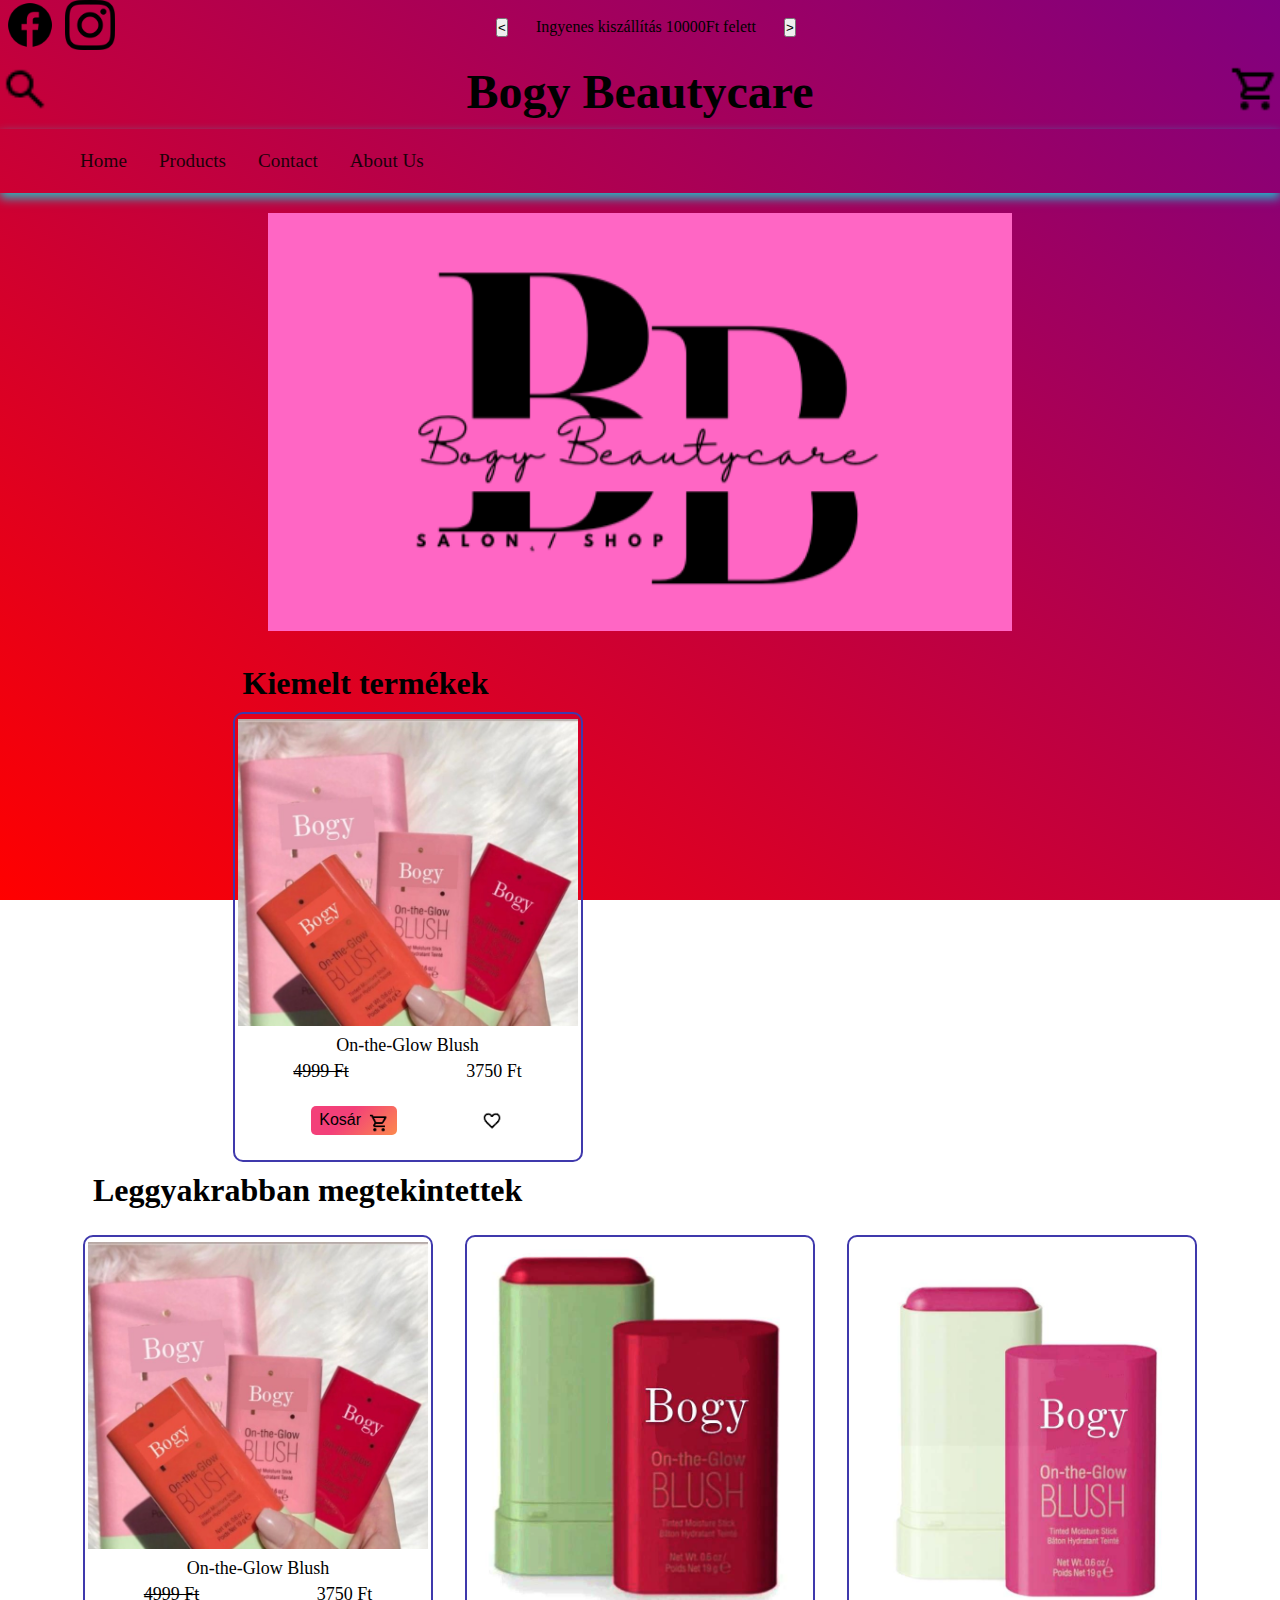
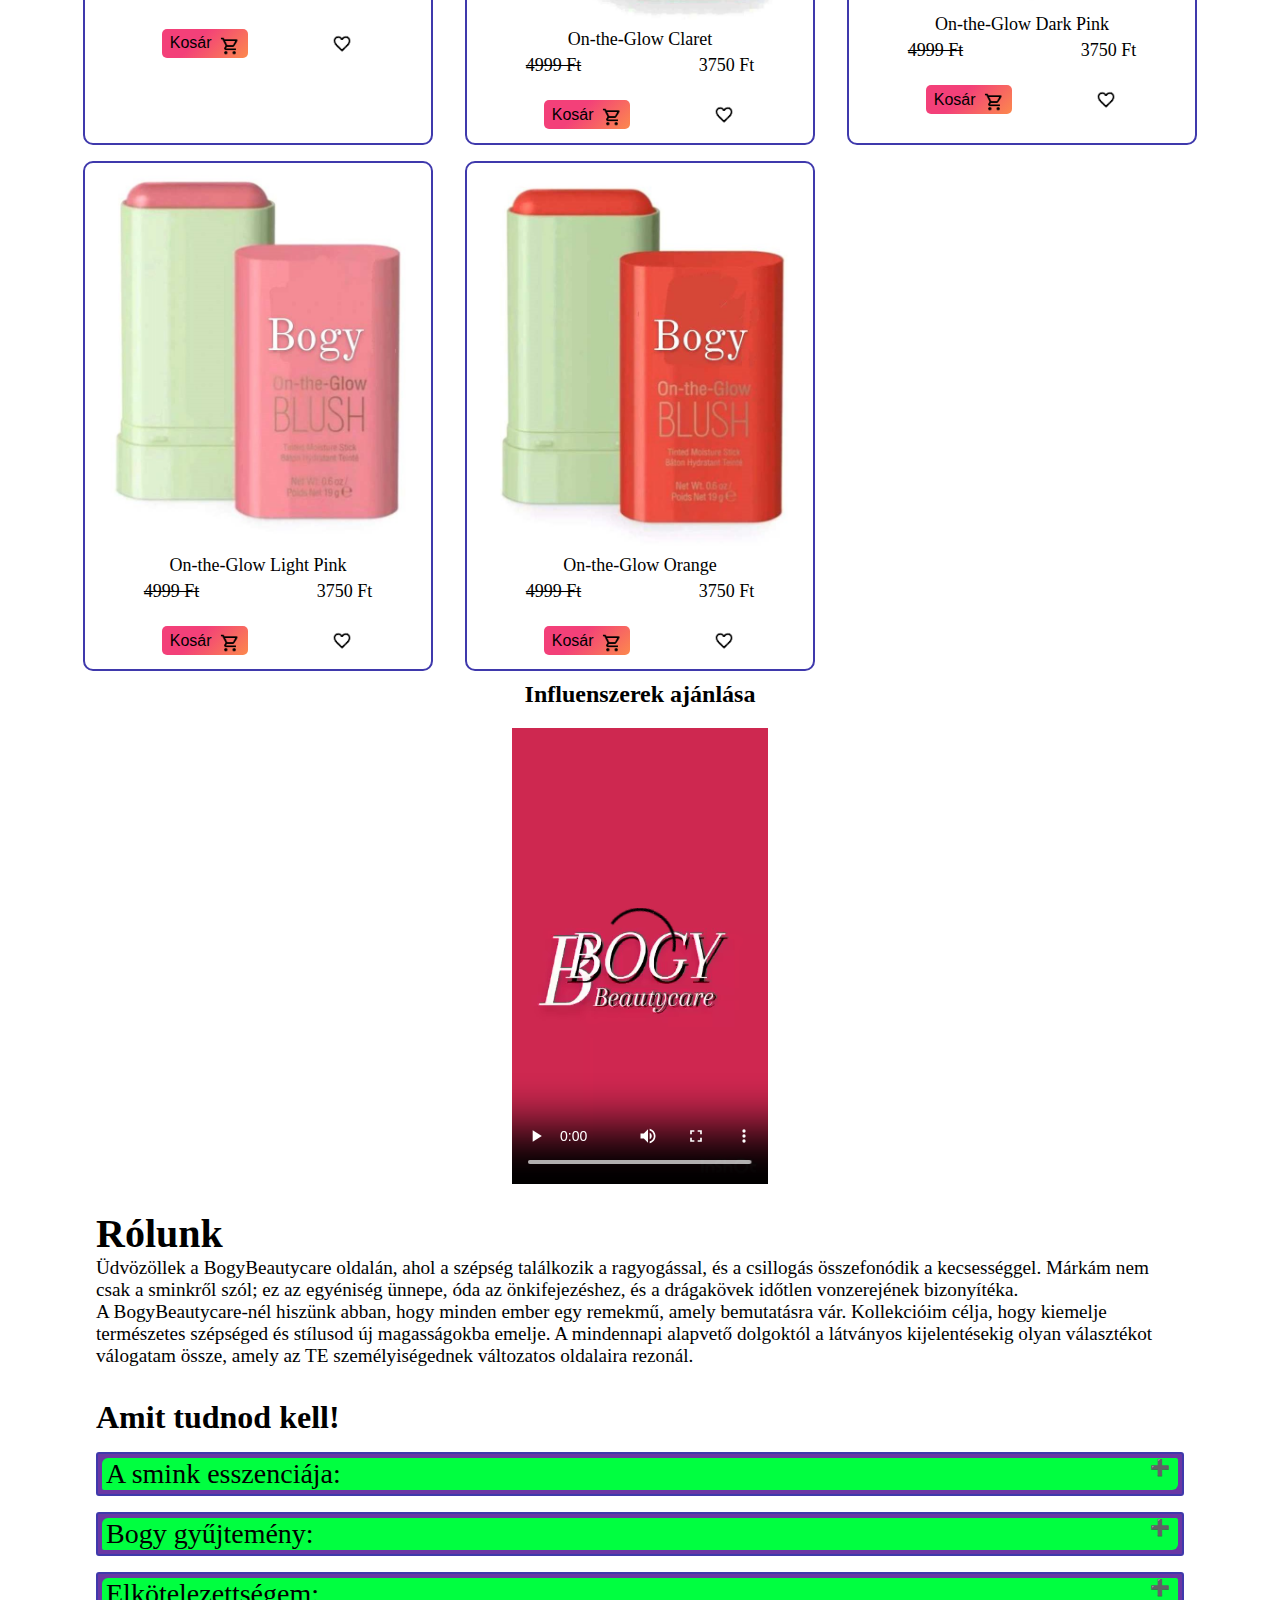
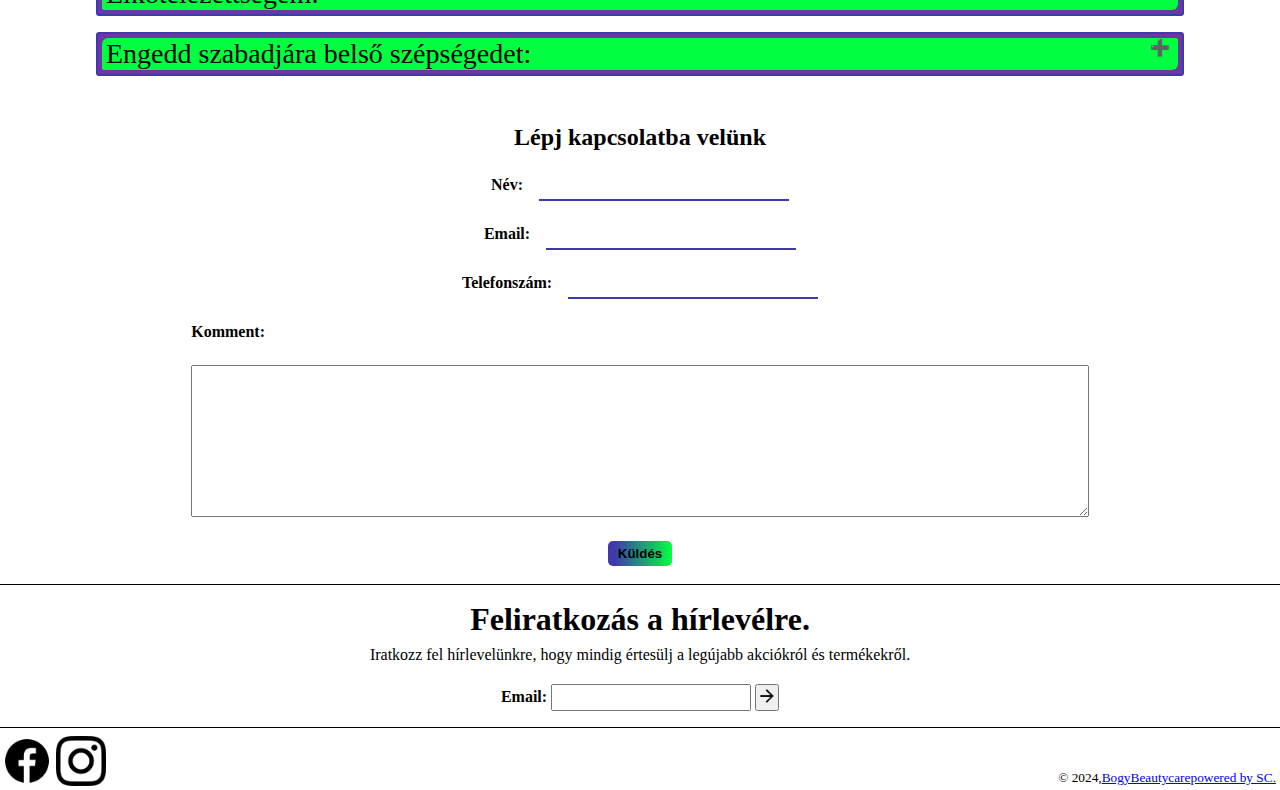
<file: index.html>
<!DOCTYPE html>
<html lang="hu">
  <head>
    <meta charset="UTF-8" />
    <meta name="viewport" content="width=device-width, initial-scale=1.0" />
    <title>Document</title>
    <link rel="stylesheet" href="./css/style.css" />
    <link rel="stylesheet" href="./css/hamburger.css" />
    <link
      rel="shortcut icon"
      href="./images/assect/favorite_FILL0_wght400_GRAD0_opsz24.png"
      type="image/x-icon"
    />
  </head>
  <body>
    <header id="header"></header>
    <script src="./template/header.js"></script>
    <main>
      <div class="widepicture">
        <img src="./images/p169.png" alt="widepicture" />
      </div>
      <section class="featured">
        <h2>Kiemelt termékek</h2>
        <div class="card">
          <a href="./products/aio.html">
            <img src="./images/aio.jpg" alt="all in one picture" />
            <div class="textarea">
              <p>On-the-Glow Blush</p>
              <div class="prises">
                <p><del>4999 Ft</del></p>
                <p>3750 Ft</p>
              </div>
            </div>
            <div class="buttons">
              <button class="cart">
                <span>Kosár</span>
                <img src="./images/assect/shopping_cart.png" alt="kosár" />
              </button>
              <button class="favorite">
                <img
                  src="./images/assect/favorite_FILL0_wght400_GRAD0_opsz24.png"
                  alt="favorite"
                />
              </button>
            </div>
          </a>
        </div>
      </section>
      <section class="top-picks">
        <h2>Leggyakrabban megtekintettek</h2>
        <div class="card card-1">
          <a href="./products/aio.html">
            <img src="./images/aio.jpg" alt="all in one picture" />
            <div class="textarea">
              <p>On-the-Glow Blush</p>
              <div class="prises">
                <p><del>4999 Ft</del></p>
                <p>3750 Ft</p>
              </div>
            </div>
            <div class="buttons">
              <button class="cart">
                <span>Kosár</span>
                <img src="./images/assect/shopping_cart.png" alt="kosár" />
              </button>
              <button class="favorite">
                <img
                  src="./images/assect/favorite_FILL0_wght400_GRAD0_opsz24.png"
                  alt="favorite"
                />
              </button>
            </div>
          </a>
        </div>
        <div class="card card-2">
          <a href="./products/aio.html">
            <img src="./images/Bogy On-the-Glow Claret.jpg" alt="" />
            <div class="textarea">
              <p>On-the-Glow Claret</p>
              <div class="prises">
                <p><del>4999 Ft</del></p>
                <p>3750 Ft</p>
              </div>
            </div>
            <div class="buttons">
              <button class="cart">
                <span>Kosár</span>
                <img src="./images/assect/shopping_cart.png" alt="kosár" />
              </button>
              <button class="favorite">
                <img
                  src="./images/assect/favorite_FILL0_wght400_GRAD0_opsz24.png"
                  alt="favorite"
                />
              </button>
            </div>
          </a>
        </div>
        <div class="card card-3">
          <a href="./products/aio.html">
            <img src="./images/Bogy On-the-Glow Dark Pink.jpg" alt="" />
            <div class="textarea">
              <p>On-the-Glow Dark Pink</p>
              <div class="prises">
                <p><del>4999 Ft</del></p>
                <p>3750 Ft</p>
              </div>
            </div>
            <div class="buttons">
              <button class="cart">
                <span>Kosár</span>
                <img src="./images/assect/shopping_cart.png" alt="kosár" />
              </button>
              <button class="favorite">
                <img
                  src="./images/assect/favorite_FILL0_wght400_GRAD0_opsz24.png"
                  alt="favorite"
                />
              </button>
            </div>
          </a>
        </div>
        <div class="card card-4">
          <a href="./products/aio.html">
            <img src="./images/Bogy On-the-Glow Light Pink.jpg" alt="" />
            <div class="textarea">
              <p>On-the-Glow Light Pink</p>
              <div class="prises">
                <p><del>4999 Ft</del></p>
                <p>3750 Ft</p>
              </div>
            </div>
            <div class="buttons">
              <button class="cart">
                <span>Kosár</span>
                <img src="./images/assect/shopping_cart.png" alt="kosár" />
              </button>
              <button class="favorite">
                <img
                  src="./images/assect/favorite_FILL0_wght400_GRAD0_opsz24.png"
                  alt="favorite"
                />
              </button>
            </div>
          </a>
        </div>
        <div class="card card-5">
          <a href="./products/aio.html">
            <img src="./images/Bogy On-the-Glow Orange.jpg" alt="" />
            <div class="textarea">
              <p>On-the-Glow Orange</p>
              <div class="prises">
                <p><del>4999 Ft</del></p>
                <p>3750 Ft</p>
              </div>
            </div>
            <div class="buttons">
              <button class="cart">
                <span>Kosár</span>
                <img src="./images/assect/shopping_cart.png" alt="kosár" />
              </button>
              <button class="favorite">
                <img
                  src="./images/assect/favorite_FILL0_wght400_GRAD0_opsz24.png"
                  alt="favorite"
                />
              </button>
            </div>
          </a>
        </div>
      </section>
      <section class="video">
        <h2>Influenszerek ajánlása</h2>
        <video width="20%" preload="auto" controls>
          <source src="./images/video.webm" type="video/webm" />
          <source src="./images/video.mp4" type="video/mp4" />
          <source src="./images/video.ogv" type="video/ogv" />
        </video>
      </section>
      <section class="short-AboutUs">
        <h1>Rólunk</h1>
        <p>
          Üdvözöllek a BogyBeautycare oldalán, ahol a szépség találkozik a
          ragyogással, és a csillogás összefonódik a kecsességgel. Márkám nem
          csak a sminkről szól; ez az egyéniség ünnepe, óda az önkifejezéshez,
          és a drágakövek időtlen vonzerejének bizonyítéka.
        </p>
        <p>
          A BogyBeautycare-nél hiszünk abban, hogy minden ember egy remekmű,
          amely bemutatásra vár. Kollekcióim célja, hogy kiemelje természetes
          szépséged és stílusod új magasságokba emelje. A mindennapi alapvető
          dolgoktól a látványos kijelentésekig olyan választékot válogatam
          össze, amely az TE személyiségednek változatos oldalaira rezonál.
        </p>
      </section>
      <section class="allYouNeedToKnow">
        <h1>Amit tudnod kell!</h1>
        <details>
          <summary>A smink esszenciája:</summary>
          <p>
            Merülj el egy olyan világban, ahol a smink túlmutat a
            kozmetikumokon. Ez egy művészeti forma, egy médium, amelyen
            keresztül megfestheted a vászonodat, és bemutathatod azt az
            egyedülálló remekművet, amely te vagy. Termékeimet precízen, kiváló
            minőségű összetevők felhasználásával készítem, így biztosítva a
            hibátlan, egész napon át tartó felületet. Akár kezdő, akár
            tapasztalt sminkes vagy, kínálatom minden képzettségi szintet
            kielégít, lehetővé téve, hogy kísérletezz, kifejezze és
            újradefiniálja a szépséget a saját feltételeid szerint.
          </p>
        </details>
        <details>
          <summary>Bogy gyűjtemény:</summary>
          <p>
            Bemutatom a Bogy kollekciómat, a szépség és a drágakövek fúzióját.
            Mindegyik terméket a drágakövek varázslatos varázsa ihlette, élénk
            színeiket és időtlen eleganciájukat fényűző kozmetikumokká alakítva.
            Merülj el az árnyalatok palettájában, amelyek az ametiszt mély
            gazdagságától a gyémántok csillogó ragyogásáig terjednek. Bogy
            kollekció nem csak egy smink; ez egy élmény, egy utazás a színek
            kaleidoszkópjában, amelyek tükrözik a belső kisugárzásodat.
          </p>
        </details>
        <details>
          <summary>Elkötelezettségem:</summary>
          <p>
            A Bogy Beautycare-nél elkötelezett vagyok a kegyetlenség-mentes
            gyakorlatok és a fenntarthatóság mellett. Termékeimet nem csak arra
            terveztem, hogy jól nézz ki, hanem jól érezd magad a választása
            során. Környezetbarát csomagolás és felelősen beszerzett összetevők
            használatával igyekszek csökkenteni környezeti lábnyomomat.
            Csatlakozz hozzám és a küldetésemhez, hogy a szépséget ne csak
            magával ragadóvá, hanem tudatossá tegyük.
          </p>
        </details>
        <details>
          <summary>Engedd szabadjára belső szépségedet:</summary>
          <p>
            A Bogy Beautycare meghív téged, hogy magáévá tegye egyediséged,
            ünnepelje a szépséged, és félelem nélkül fejezzen ki téged.
            Termékeim többet jelentenek, mint pusztán fejlesztési eszközök; ez a
            Te ünneped. Fedezd fel a BogyBeautycare világát, ahol minden
            színvonás egy történetet mesél el, és minden drágakő ihlette alkotás
            az Te egyéni ragyogásodról tanúskodik.
          </p>
        </details>
      </section>
      <section class="contactForm">
        <h2>Lépj kapcsolatba velünk</h2>
        <form action="#">
          <div class="form-container">
            <label for="name"><b>Név:</b></label>
            <input type="text" name="name" id="name" />
          </div>
          <div class="form-container">
            <label for="email"><b>Email:</b></label>
            <input type="text" name="email" id="email" />
          </div>
          <div class="form-container">
            <label for="tel"><b>Telefonszám:</b></label>
            <input type="text" name="tel" id="tel" />
          </div>
          <div class="form-container textarea-container">
            <label for="comment"><b>Komment:</b></label>
            <textarea
              name="comment"
              id="comment"
              cols="30"
              rows="10"
            ></textarea>
          </div>
          <div class="form-container btn-container">
            <button type="submit"><b>Küldés</b></button>
          </div>
        </form>
      </section>
      <section class="subscribe">
        <h1>Feliratkozás a hírlevélre.</h1>
        <p>
          Iratkozz fel hírlevelünkre, hogy mindig értesülj a legújabb akciókról
          és termékekről.
        </p>
        <form action="#">
          <label for="email1"><b>Email:</b></label>
          <input type="email" name="email1" id="email1" />
          <button type="button">
            <img
              src="./images/assect/arrow_forward_FILL0_wght400_GRAD0_opsz24.png"
              alt="arrow"
            />
          </button>
        </form>
      </section>
    </main>
    <footer id="footer"></footer>
    <script src="./template/footer.js"></script>
    <script src="./javascript/welcomeSign.js"></script>
  </body>
</html>
</file>
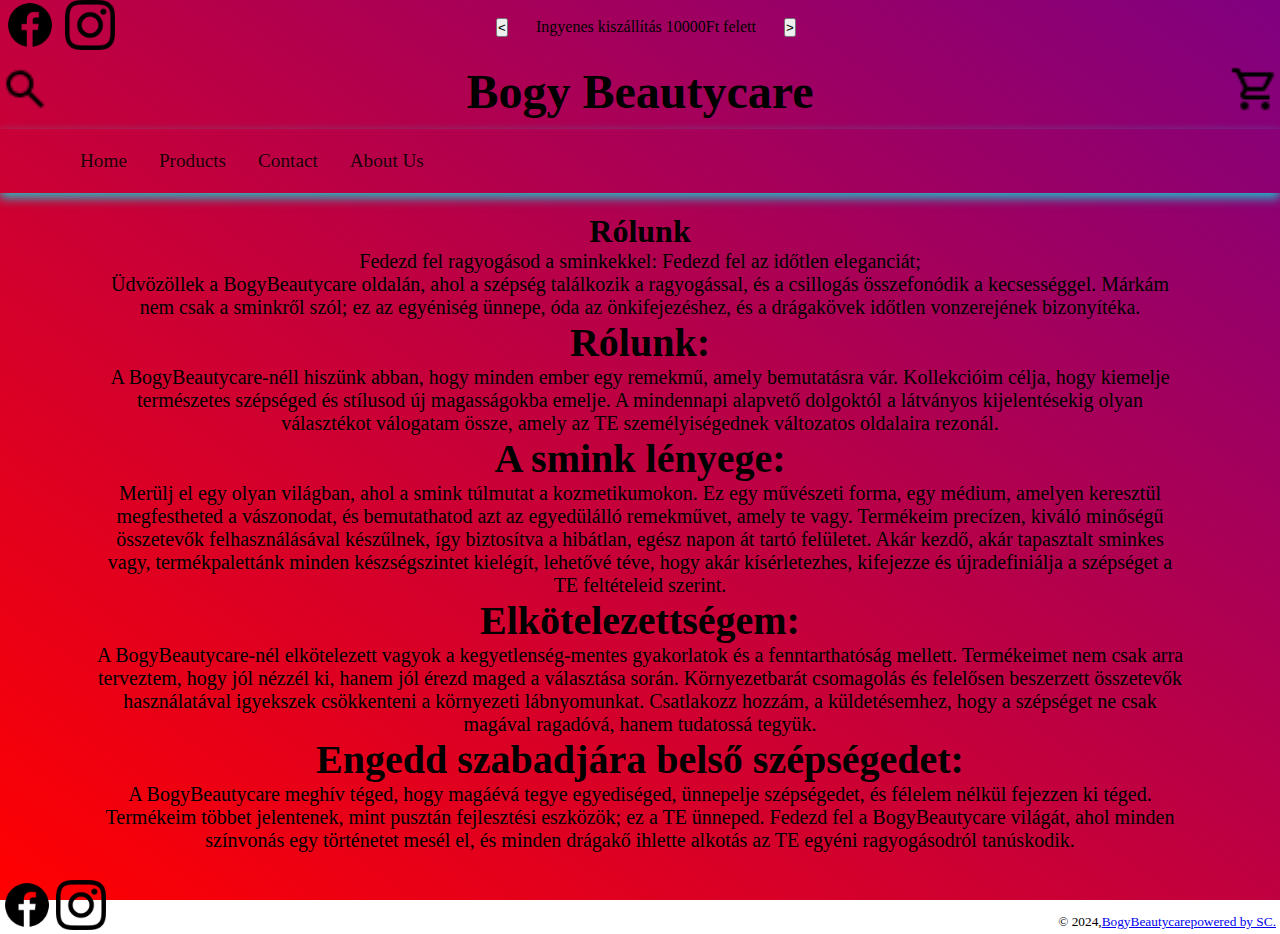
<file: aboutUs.html>
<!DOCTYPE html>
<html lang="hu">
  <head>
    <meta charset="UTF-8" />
    <meta name="viewport" content="width=device-width, initial-scale=1.0" />
    <title>Document</title>
    <link rel="stylesheet" href="./css/style.css" />
    <link rel="stylesheet" href="./css/hamburger.css" />
    <link
      rel="shortcut icon"
      href="./images/assect/favorite_FILL0_wght400_GRAD0_opsz24.png"
      type="image/x-icon"
    />
  </head>
  <body>
    <header id="header"></header>
    <script src="./template/header.js"></script>
    <main>
      <section class="aboutUs">
        <h1>Rólunk</h1>
        <p>
          Fedezd fel ragyogásod a sminkekkel: Fedezd fel az időtlen eleganciát;
        </p>
        <p>
          Üdvözöllek a BogyBeautycare oldalán, ahol a szépség találkozik a
          ragyogással, és a csillogás összefonódik a kecsességgel. Márkám nem
          csak a sminkről szól; ez az egyéniség ünnepe, óda az önkifejezéshez,
          és a drágakövek időtlen vonzerejének bizonyítéka.
        </p>
        <h4>Rólunk:</h4>
        <p>
          A BogyBeautycare-néll hiszünk abban, hogy minden ember egy remekmű,
          amely bemutatásra vár. Kollekcióim célja, hogy kiemelje természetes
          szépséged és stílusod új magasságokba emelje. A mindennapi alapvető
          dolgoktól a látványos kijelentésekig olyan választékot válogatam
          össze, amely az TE személyiségednek változatos oldalaira rezonál.
        </p>
        <h4>A smink lényege:</h4>
        <p>
          Merülj el egy olyan világban, ahol a smink túlmutat a kozmetikumokon.
          Ez egy művészeti forma, egy médium, amelyen keresztül megfestheted a
          vászonodat, és bemutathatod azt az egyedülálló remekművet, amely te
          vagy. Termékeim precízen, kiváló minőségű összetevők felhasználásával
          készűlnek, így biztosítva a hibátlan, egész napon át tartó felületet.
          Akár kezdő, akár tapasztalt sminkes vagy, termékpalettánk minden
          készségszintet kielégít, lehetővé téve, hogy akár kísérletezhes,
          kifejezze és újradefiniálja a szépséget a TE feltételeid szerint.
        </p>
        <h4>Elkötelezettségem:</h4>
        <p>
          A BogyBeautycare-nél elkötelezett vagyok a kegyetlenség-mentes
          gyakorlatok és a fenntarthatóság mellett. Termékeimet nem csak arra
          terveztem, hogy jól nézzél ki, hanem jól érezd maged a választása
          során. Környezetbarát csomagolás és felelősen beszerzett összetevők
          használatával igyekszek csökkenteni a környezeti lábnyomunkat.
          Csatlakozz hozzám, a küldetésemhez, hogy a szépséget ne csak magával
          ragadóvá, hanem tudatossá tegyük.
        </p>
        <h4>Engedd szabadjára belső szépségedet:</h4>
        <p>
          A BogyBeautycare meghív téged, hogy magáévá tegye egyediséged,
          ünnepelje szépségedet, és félelem nélkül fejezzen ki téged. Termékeim
          többet jelentenek, mint pusztán fejlesztési eszközök; ez a TE ünneped.
          Fedezd fel a BogyBeautycare világát, ahol minden színvonás egy
          történetet mesél el, és minden drágakő ihlette alkotás az TE egyéni
          ragyogásodról tanúskodik.
        </p>
      </section>
    </main>
    <footer id="footer"></footer>
    <script src="./template/footer.js"></script>
    <script src="./javascript/welcomeSign.js"></script>
  </body>
</html>
</file>
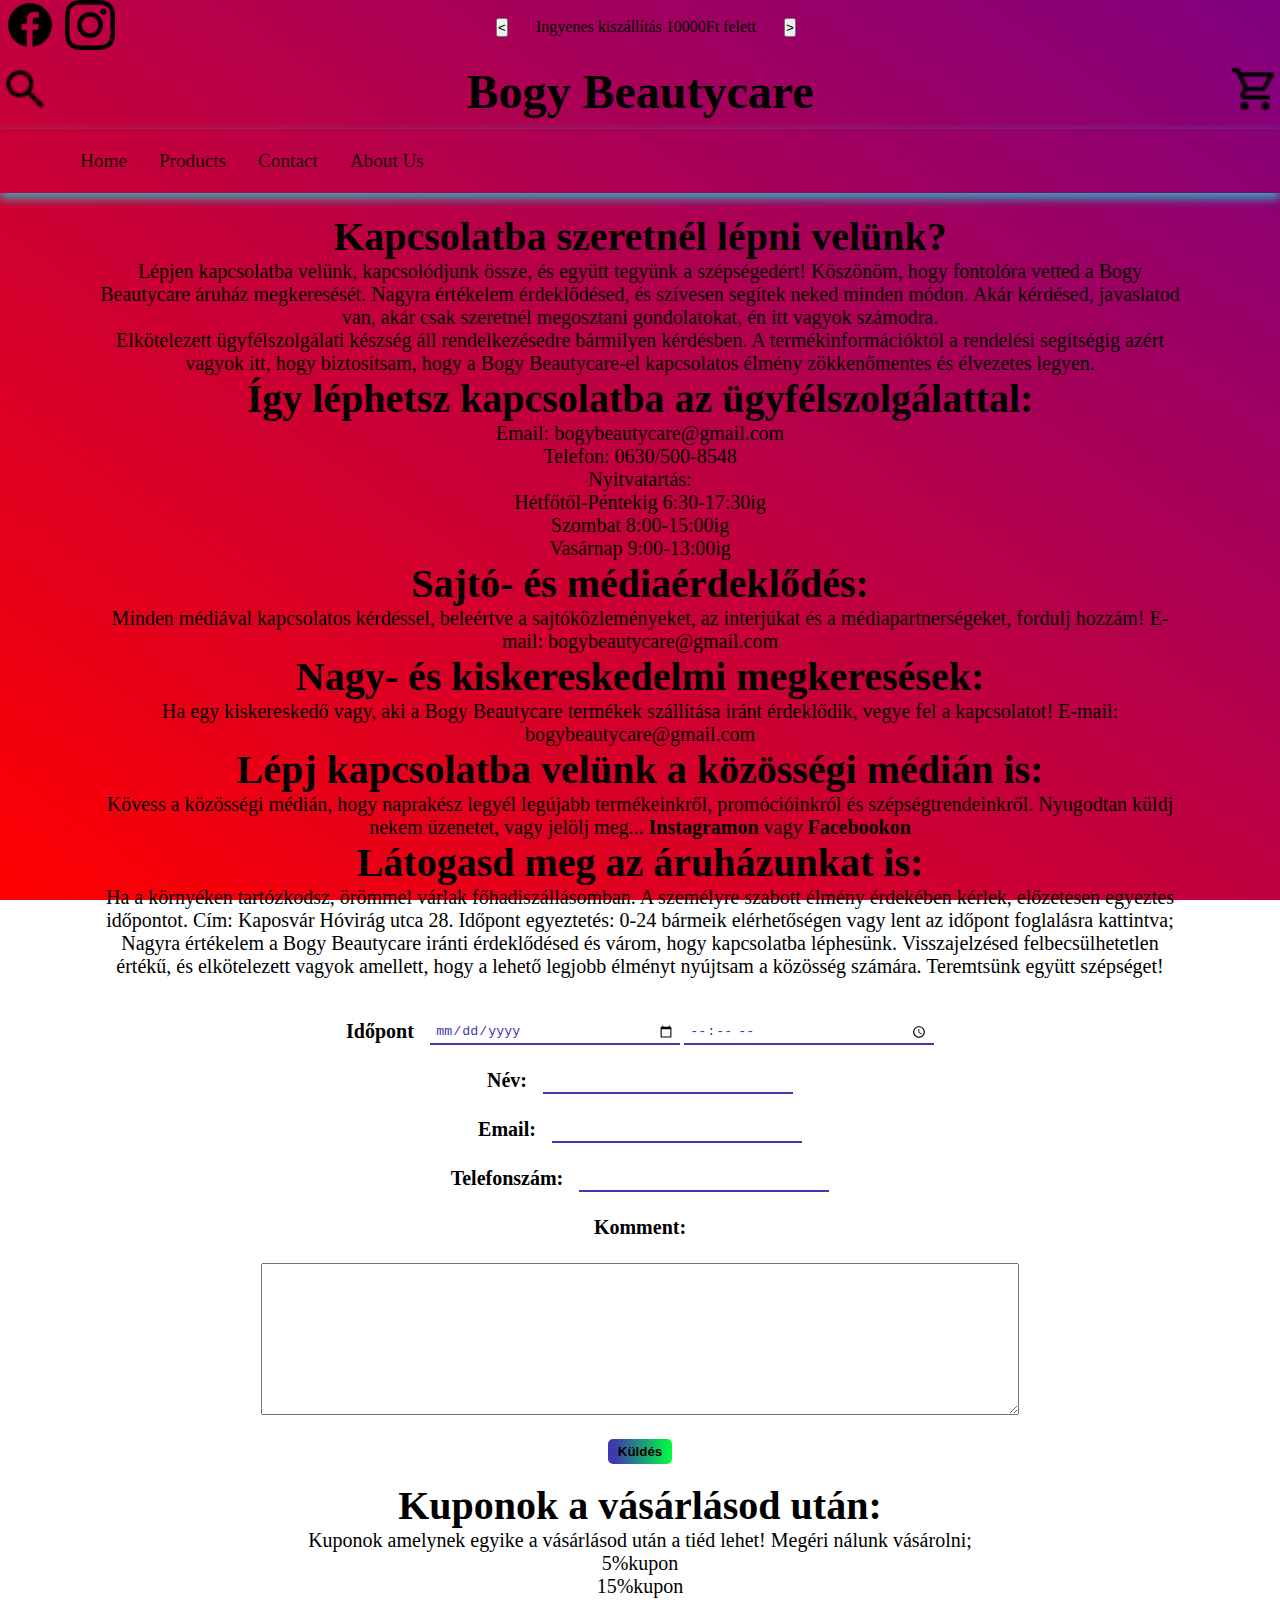
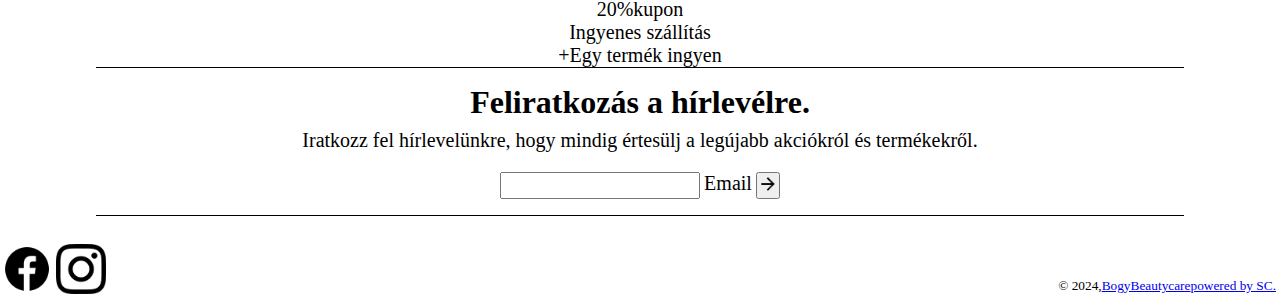
<file: contact.html>
<!DOCTYPE html>
<html lang="hu">
  <head>
    <meta charset="UTF-8" />
    <meta name="viewport" content="width=device-width, initial-scale=1.0" />
    <title>Document</title>
    <link rel="stylesheet" href="./css/style.css" />
    <link rel="stylesheet" href="./css/hamburger.css" />
    <link
      rel="shortcut icon"
      href="./images/assect/favorite_FILL0_wght400_GRAD0_opsz24.png"
      type="image/x-icon"
    />
  </head>
  <body>
    <header id="header"></header>
    <script src="./template/header.js"></script>
    <main class="contact-page">
      <section>
        <h3>Kapcsolatba szeretnél lépni velünk?</h3>
        <p>
          Lépjen kapcsolatba velünk, kapcsolódjunk össze, és együtt tegyünk a
          szépségedért! Köszönöm, hogy fontolóra vetted a Bogy Beautycare áruház
          megkeresését. Nagyra értékelem érdeklődésed, és szívesen segítek neked
          minden módon. Akár kérdésed, javaslatod van, akár csak szeretnél
          megosztani gondolatokat, én itt vagyok számodra.
        </p>
        <p>
          Elkötelezett ügyfélszolgálati készség áll rendelkezésedre bármilyen
          kérdésben. A termékinformációktól a rendelési segítségig azért vagyok
          itt, hogy biztosítsam, hogy a Bogy Beautycare-el kapcsolatos élmény
          zökkenőmentes és élvezetes legyen.
        </p>
        <h3>Így léphetsz kapcsolatba az ügyfélszolgálattal:</h3>
        <ul>
          <li>Email: bogybeautycare@gmail.com</li>
          <li>Telefon: 0630/500-8548</li>
          <li>
            Nyitvatartás:
            <ul>
              <li>Hétfőtől-Péntekig 6:30-17:30ig</li>
              <li>Szombat 8:00-15:00ig</li>
              <li>Vasárnap 9:00-13:00ig</li>
            </ul>
          </li>
        </ul>
      </section>
      <section>
        <h3>Sajtó- és médiaérdeklődés:</h3>
        <p>
          Minden médiával kapcsolatos kérdéssel, beleértve a sajtóközleményeket,
          az interjúkat és a médiapartnerségeket, fordulj hozzám! E-mail:
          bogybeautycare@gmail.com
        </p>
      </section>
      <section>
        <h3>Nagy- és kiskereskedelmi megkeresések:</h3>
        <p>
          Ha egy kiskereskedő vagy, aki a Bogy Beautycare termékek szállítása
          iránt érdeklődik, vegye fel a kapcsolatot! E-mail:
          bogybeautycare@gmail.com
        </p>
      </section>
      <section>
        <h3>Lépj kapcsolatba velünk a közösségi médián is:</h3>
        <p>
          Kövess a közösségi médián, hogy naprakész legyél legújabb
          termékeinkről, promócióinkról és szépségtrendeinkről. Nyugodtan küldj
          nekem üzenetet, vagy jelölj meg...
          <a
            href="https://www.instagram.com/bogybeautycare?igsh=MTJobmRncWowam9sZA=="
            ><b>Instagramon</b></a
          >
          vagy
          <a href="https://www.facebook.com/profile.php?id=61557302602462"
            ><b>Facebookon</b></a
          >
        </p>
      </section>
      <section>
        <h3>Látogasd meg az áruházunkat is:</h3>
        <p>
          Ha a környéken tartózkodsz, örömmel várlak főhadiszállásomban. A
          személyre szabott élmény érdekében kérlek, előzetesen egyeztes
          időpontot. Cím: Kaposvár Hóvirág utca 28. Időpont egyeztetés: 0-24
          bármeik elérhetőségen vagy lent az időpont foglalásra kattintva;
          Nagyra értékelem a Bogy Beautycare iránti érdeklődésed és várom, hogy
          kapcsolatba léphesünk. Visszajelzésed felbecsülhetetlen értékű, és
          elkötelezett vagyok amellett, hogy a lehető legjobb élményt nyújtsam a
          közösség számára. Teremtsünk együtt szépséget!
        </p>
      </section>
      <section class="contactForm">
        <form action="#">
          <div class="form-container">
            <label for=""><b>Időpont</b></label>
            <div>
              <input type="date" name="" id="" />
              <input type="time" name="" id="" />
            </div>
          </div>
          <div class="form-container">
            <label for="name"><b>Név:</b></label>
            <input type="text" name="name" id="name" />
          </div>
          <div class="form-container">
            <label for="email"><b>Email:</b></label>
            <input type="text" name="email" id="email" />
          </div>
          <div class="form-container">
            <label for="tel"><b>Telefonszám:</b></label>
            <input type="text" name="tel" id="tel" />
          </div>
          <div class="form-container textarea-container">
            <label for="comment"><b>Komment:</b></label>
            <textarea
              name="comment"
              id="comment"
              cols="30"
              rows="10"
            ></textarea>
          </div>
          <div class="form-container btn-container">
            <button type="submit"><b>Küldés</b></button>
          </div>
        </form>
      </section>
      <section class="coupons">
        <h3>Kuponok a vásárlásod után:</h3>
        <p>
          Kuponok amelynek egyike a vásárlásod után a tiéd lehet! Megéri nálunk
          vásárolni;
        </p>
        <ol>
          <li>5%kupon</li>
          <li>15%kupon</li>
          <li>20%kupon</li>
          <li>Ingyenes szállítás</li>
          <li>+Egy termék ingyen</li>
        </ol>
      </section>

      <section class="subscribe">
        <h1>Feliratkozás a hírlevélre.</h1>
        <p>
          Iratkozz fel hírlevelünkre, hogy mindig értesülj a legújabb akciókról
          és termékekről.
        </p>
        <form action="#">
          <input type="email" name="email1" id="email1" />
          <label for="email1">Email</label>
          <button type="button">
            <img
              src="./images/assect/arrow_forward_FILL0_wght400_GRAD0_opsz24.png"
              alt="arrow"
            />
          </button>
        </form>
      </section>
    </main>
    <footer id="footer"></footer>
    <script src="./template/footer.js"></script>
    <script src="./javascript/welcomeSign.js"></script>
  </body>
</html>
</file>
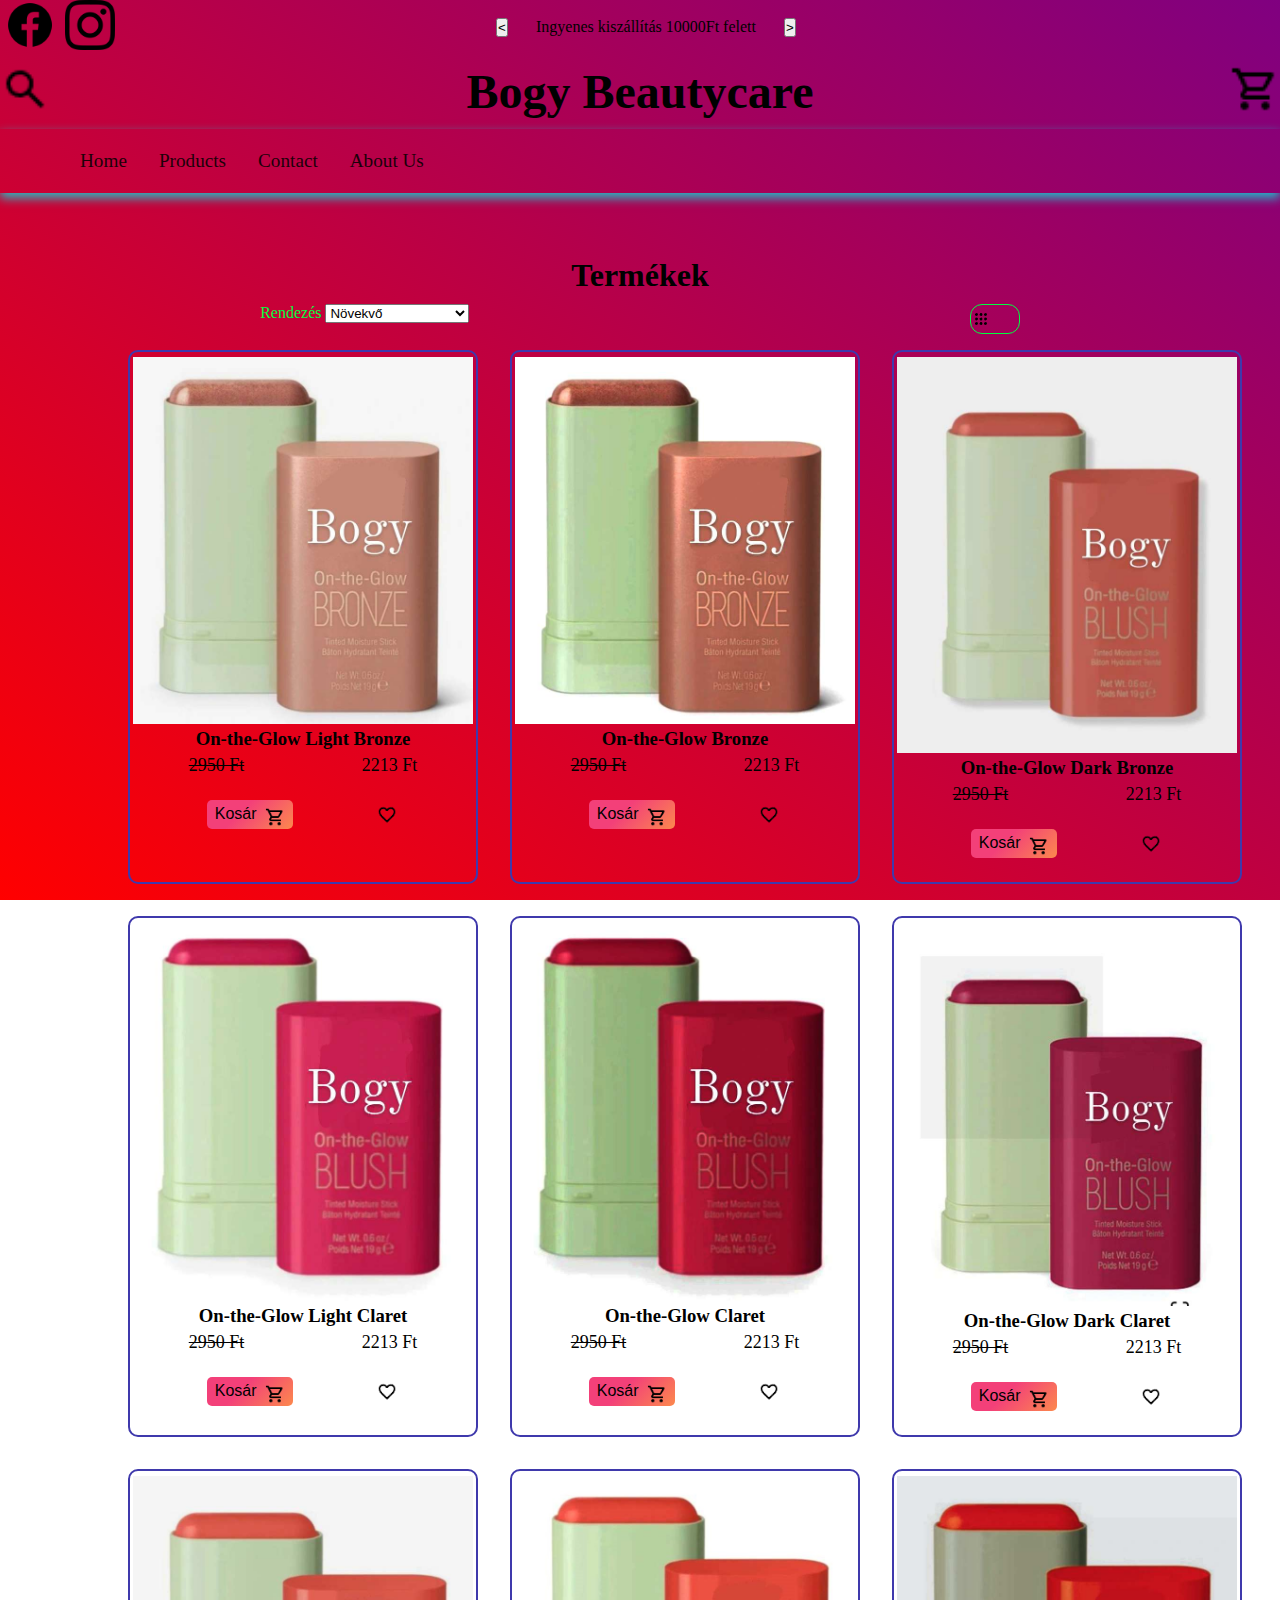
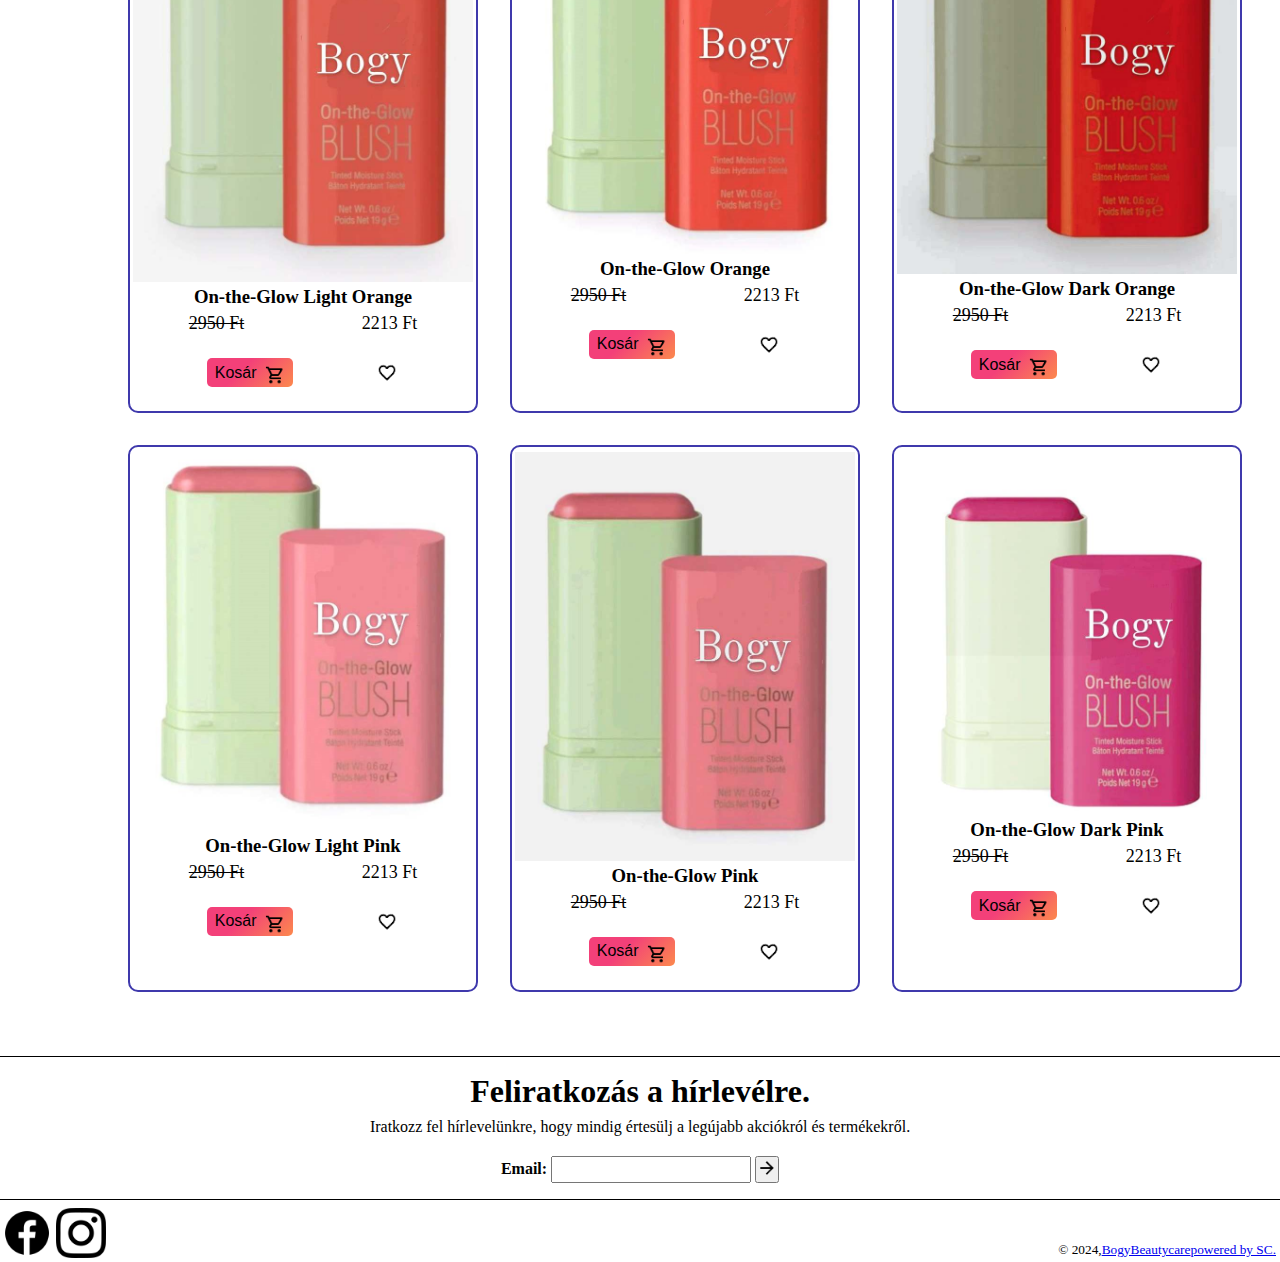
<file: products.html>
<!DOCTYPE html>
<html lang="hu">
  <head>
    <meta charset="UTF-8" />
    <meta name="viewport" content="width=device-width, initial-scale=1.0" />
    <title>Document</title>
    <link rel="stylesheet" href="./css/style.css" />
    <link rel="stylesheet" href="./css/hamburger.css" />
    <link
      rel="shortcut icon"
      href="./images/assect/favorite_FILL0_wght400_GRAD0_opsz24.png"
      type="image/x-icon"
    />
  </head>
  <body>
    <header id="header"></header>
    <script src="./template/header.js"></script>
    <main>
      <section>
        <div class="products">
          <h1>Termékek</h1>
          <div class="sort-and-grid">
            <div class="sort">
              <label for="sort">Rendezés</label>
              <select name="sort" id="sort">
                <option value="">Népszerűség szerint</option>
                <optgroup label="Név szerint">
                  <option value="">Csökkenő</option>
                  <option value="" selected>Növekvő</option>
                </optgroup>
                <optgroup label="Ár szerint">
                  <option value="">Csökkenő</option>
                  <option value="">Növekvő</option>
                </optgroup>
              </select>
            </div>
            <div class="product-grid">
              <input type="checkbox" id="switch" />
              <label for="switch" class="switch"></label>
            </div>
          </div>
          <div class="products-container" id="products-container">
            <div class="card product-card">
              <a href="./products/bronze.html">
                <img src="./images/Bogy On-the-Glow Light Bronze.jpg" alt="" />
                <div class="text-buttons">
                  <div class="textarea">
                    <h3>On-the-Glow Light Bronze</h3>
                    <div class="prises">
                      <p><del>2950 Ft</del></p>
                      <p>2213 Ft</p>
                    </div>
                  </div>
                  <div class="buttons">
                    <button class="cart">
                      <span>Kosár</span>
                      <img
                        src="./images/assect/shopping_cart.png"
                        alt="kosár"
                      />
                    </button>
                    <button class="favorite">
                      <img
                        src="./images/assect/favorite_FILL0_wght400_GRAD0_opsz24.png"
                        alt="favorite"
                      />
                    </button>
                  </div>
                </div>
              </a>
            </div>
            <div class="card product-card">
              <a href="./products/bronze.html">
                <img src="./images/Bogy On-the-Glow Bronze.jpg" alt="" />
                <div class="text-buttons">
                  <div class="textarea">
                    <h3>On-the-Glow Bronze</h3>
                    <div class="prises">
                      <p><del>2950 Ft</del></p>
                      <p>2213 Ft</p>
                    </div>
                  </div>
                  <div class="buttons">
                    <button class="cart">
                      <span>Kosár</span>
                      <img
                        src="./images/assect/shopping_cart.png"
                        alt="kosár"
                      />
                    </button>
                    <button class="favorite">
                      <img
                        src="./images/assect/favorite_FILL0_wght400_GRAD0_opsz24.png"
                        alt="favorite"
                      />
                    </button>
                  </div>
                </div>
              </a>
            </div>
            <div class="card product-card">
              <a href="./products/bronze.html">
                <img src="./images/Bogy On-the-Glow Dark Bronze.jpg" alt="" />
                <div class="text-buttons">
                  <div class="textarea">
                    <h3>On-the-Glow Dark Bronze</h3>
                    <div class="prises">
                      <p><del>2950 Ft</del></p>
                      <p>2213 Ft</p>
                    </div>
                  </div>
                  <div class="buttons">
                    <button class="cart">
                      <span>Kosár</span>
                      <img
                        src="./images/assect/shopping_cart.png"
                        alt="kosár"
                      />
                    </button>
                    <button class="favorite">
                      <img
                        src="./images/assect/favorite_FILL0_wght400_GRAD0_opsz24.png"
                        alt="favorite"
                      />
                    </button>
                  </div>
                </div>
              </a>
            </div>
            <div class="card product-card">
              <a href="./products/claret.html">
                <img src="./images/Bogy On-the-Glow Light Claret.jpg" alt="" />
                <div class="text-buttons">
                  <div class="textarea">
                    <h3>On-the-Glow Light Claret</h3>
                    <div class="prises">
                      <p><del>2950 Ft</del></p>
                      <p>2213 Ft</p>
                    </div>
                  </div>
                  <div class="buttons">
                    <button class="cart">
                      <span>Kosár</span>
                      <img
                        src="./images/assect/shopping_cart.png"
                        alt="kosár"
                      />
                    </button>
                    <button class="favorite">
                      <img
                        src="./images/assect/favorite_FILL0_wght400_GRAD0_opsz24.png"
                        alt="favorite"
                      />
                    </button>
                  </div>
                </div>
              </a>
            </div>
            <div class="card product-card">
              <a href="./products/claret.html">
                <img src="./images/Bogy On-the-Glow Claret.jpg" alt="" />
                <div class="text-buttons">
                  <div class="textarea">
                    <h3>On-the-Glow Claret</h3>
                    <div class="prises">
                      <p><del>2950 Ft</del></p>
                      <p>2213 Ft</p>
                    </div>
                  </div>
                  <div class="buttons">
                    <button class="cart">
                      <span>Kosár</span>
                      <img
                        src="./images/assect/shopping_cart.png"
                        alt="kosár"
                      />
                    </button>
                    <button class="favorite">
                      <img
                        src="./images/assect/favorite_FILL0_wght400_GRAD0_opsz24.png"
                        alt="favorite"
                      />
                    </button>
                  </div>
                </div>
              </a>
            </div>
            <div class="card product-card">
              <a href="./products/claret.html">
                <img src="./images/Bogy On-the-Glow Dark Claret.jpg" alt="" />
                <div class="text-buttons">
                  <div class="textarea">
                    <h3>On-the-Glow Dark Claret</h3>
                    <div class="prises">
                      <p><del>2950 Ft</del></p>
                      <p>2213 Ft</p>
                    </div>
                  </div>
                  <div class="buttons">
                    <button class="cart">
                      <span>Kosár</span>
                      <img
                        src="./images/assect/shopping_cart.png"
                        alt="kosár"
                      />
                    </button>
                    <button class="favorite">
                      <img
                        src="./images/assect/favorite_FILL0_wght400_GRAD0_opsz24.png"
                        alt="favorite"
                      />
                    </button>
                  </div>
                </div>
              </a>
            </div>
            <div class="card product-card">
              <a href="./products/orange.html">
                <img src="./images/Bogy On-the-Glow Light Orange.jpg" alt="" />
                <div class="text-buttons">
                  <div class="textarea">
                    <h3>On-the-Glow Light Orange</h3>
                    <div class="prises">
                      <p><del>2950 Ft</del></p>
                      <p>2213 Ft</p>
                    </div>
                  </div>
                  <div class="buttons">
                    <button class="cart">
                      <span>Kosár</span>
                      <img
                        src="./images/assect/shopping_cart.png"
                        alt="kosár"
                      />
                    </button>
                    <button class="favorite">
                      <img
                        src="./images/assect/favorite_FILL0_wght400_GRAD0_opsz24.png"
                        alt="favorite"
                      />
                    </button>
                  </div>
                </div>
              </a>
            </div>
            <div class="card product-card">
              <a href="./products/orange.html">
                <img src="./images/Bogy On-the-Glow Orange.jpg" alt="" />
                <div class="text-buttons">
                  <div class="textarea">
                    <h3>On-the-Glow Orange</h3>
                    <div class="prises">
                      <p><del>2950 Ft</del></p>
                      <p>2213 Ft</p>
                    </div>
                  </div>
                  <div class="buttons">
                    <button class="cart">
                      <span>Kosár</span>
                      <img
                        src="./images/assect/shopping_cart.png"
                        alt="kosár"
                      />
                    </button>
                    <button class="favorite">
                      <img
                        src="./images/assect/favorite_FILL0_wght400_GRAD0_opsz24.png"
                        alt="favorite"
                      />
                    </button>
                  </div>
                </div>
              </a>
            </div>
            <div class="card product-card">
              <a href="./products/orange.html">
                <img src="./images/Bogy On-the-Glow Dark Orange.jpg" alt="" />
                <div class="text-buttons">
                  <div class="textarea">
                    <h3>On-the-Glow Dark Orange</h3>
                    <div class="prises">
                      <p><del>2950 Ft</del></p>
                      <p>2213 Ft</p>
                    </div>
                  </div>
                  <div class="buttons">
                    <button class="cart">
                      <span>Kosár</span>
                      <img
                        src="./images/assect/shopping_cart.png"
                        alt="kosár"
                      />
                    </button>
                    <button class="favorite">
                      <img
                        src="./images/assect/favorite_FILL0_wght400_GRAD0_opsz24.png"
                        alt="favorite"
                      />
                    </button>
                  </div>
                </div>
              </a>
            </div>
            <div class="card product-card">
              <a href="./products/pink.html">
                <img src="./images/Bogy On-the-Glow Light Pink.jpg" alt="" />
                <div class="text-buttons">
                  <div class="textarea">
                    <h3>On-the-Glow Light Pink</h3>
                    <div class="prises">
                      <p><del>2950 Ft</del></p>
                      <p>2213 Ft</p>
                    </div>
                  </div>
                  <div class="buttons">
                    <button class="cart">
                      <span>Kosár</span>
                      <img
                        src="./images/assect/shopping_cart.png"
                        alt="kosár"
                      />
                    </button>
                    <button class="favorite">
                      <img
                        src="./images/assect/favorite_FILL0_wght400_GRAD0_opsz24.png"
                        alt="favorite"
                      />
                    </button>
                  </div>
                </div>
              </a>
            </div>
            <div class="card product-card">
              <a href="./products/pink.html">
                <img src="./images/Bogy On-the-Glow Pink.jpg" alt="" />
                <div class="text-buttons">
                  <div class="textarea">
                    <h3>On-the-Glow Pink</h3>
                    <div class="prises">
                      <p><del>2950 Ft</del></p>
                      <p>2213 Ft</p>
                    </div>
                  </div>
                  <div class="buttons">
                    <button class="cart">
                      <span>Kosár</span>
                      <img
                        src="./images/assect/shopping_cart.png"
                        alt="kosár"
                      />
                    </button>
                    <button class="favorite">
                      <img
                        src="./images/assect/favorite_FILL0_wght400_GRAD0_opsz24.png"
                        alt="favorite"
                      />
                    </button>
                  </div>
                </div>
              </a>
            </div>
            <div class="card product-card">
              <a href="./products/pink.html">
                <img src="./images/Bogy On-the-Glow Dark Pink.jpg" alt="" />
                <div class="text-buttons">
                  <div class="textarea">
                    <h3>On-the-Glow Dark Pink</h3>
                    <div class="prises">
                      <p><del>2950 Ft</del></p>
                      <p>2213 Ft</p>
                    </div>
                  </div>
                  <div class="buttons">
                    <button class="cart">
                      <span>Kosár</span>
                      <img
                        src="./images/assect/shopping_cart.png"
                        alt="kosár"
                      />
                    </button>
                    <button class="favorite">
                      <img
                        src="./images/assect/favorite_FILL0_wght400_GRAD0_opsz24.png"
                        alt="favorite"
                      />
                    </button>
                  </div>
                </div>
              </a>
            </div>
          </div>
        </div>
      </section>
      <section class="subscribe">
        <h1>Feliratkozás a hírlevélre.</h1>
        <p>
          Iratkozz fel hírlevelünkre, hogy mindig értesülj a legújabb akciókról
          és termékekről.
        </p>
        <form action="#">
          <label for="email1"><b>Email:</b></label>
          <input type="email" name="email1" id="email1" />
          <button type="button">
            <img
              src="./images/assect/arrow_forward_FILL0_wght400_GRAD0_opsz24.png"
              alt="arrow"
            />
          </button>
        </form>
      </section>
    </main>
    <footer id="footer"></footer>
    <script src="./template/footer.js"></script>
    <script src="./javascript/welcomeSign.js"></script>
    <script>
      document.getElementById("switch").addEventListener("click", () => {
        document.getElementById("products-container").classList.toggle("list");
      });
    </script>
  </body>
</html>
</file>
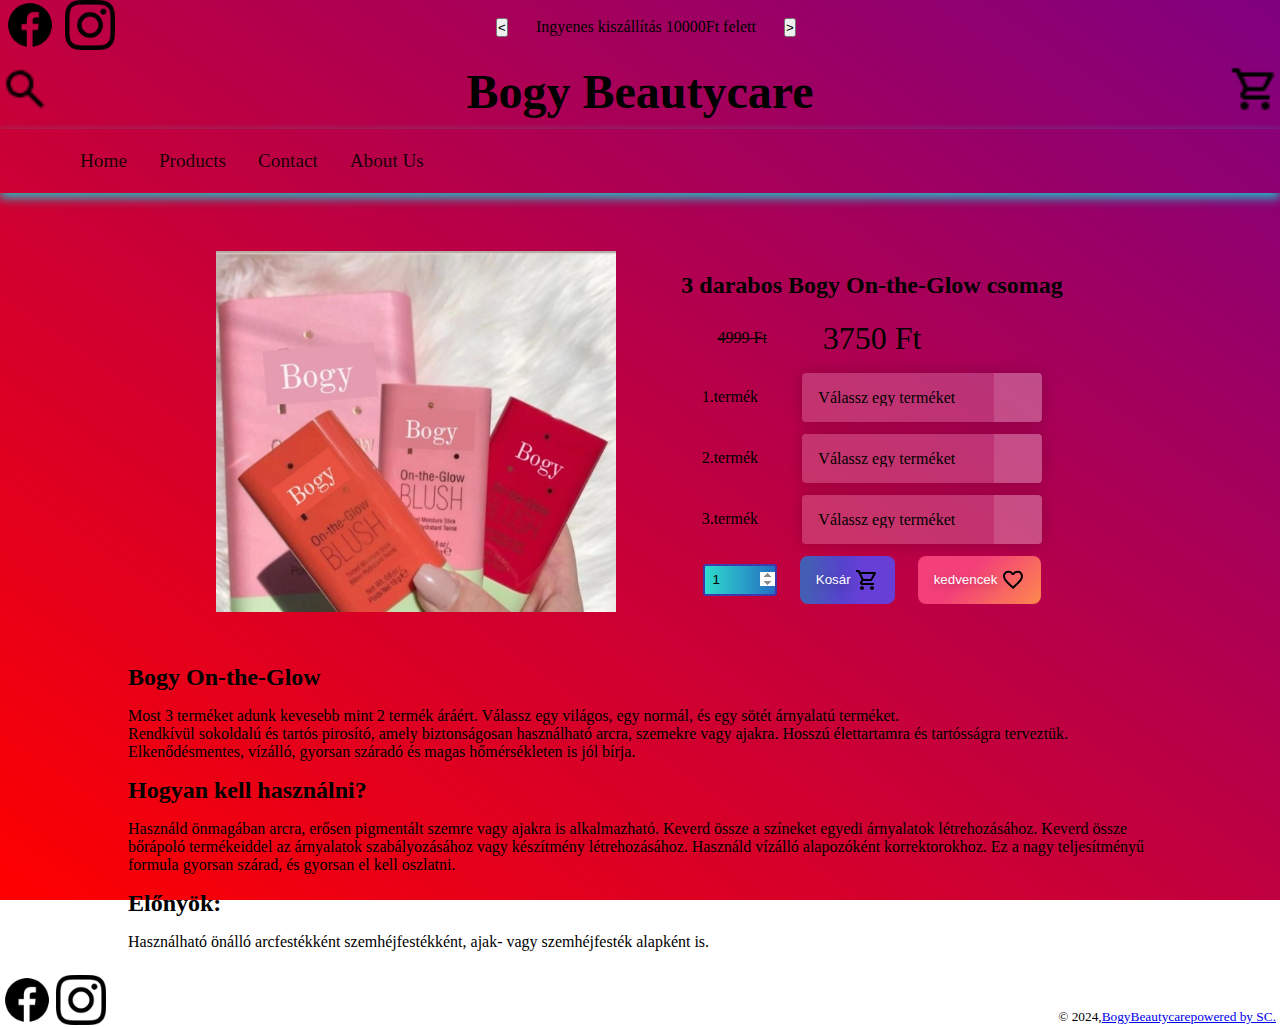
<file: products/aio.html>
<!DOCTYPE html>
<html lang="hu">
  <head>
    <meta charset="UTF-8" />
    <meta name="viewport" content="width=device-width, initial-scale=1.0" />
    <title>Document</title>
    <link rel="stylesheet" href="../css/style.css" />
    <link rel="stylesheet" href="../css/hamburger.css" />
    <link rel="stylesheet" href="../css/product.css" />
    <link
      rel="shortcut icon"
      href="./images/assect/favorite_FILL0_wght400_GRAD0_opsz24.png"
      type="image/x-icon"
    />
  </head>
  <body>
    <header id="header"></header>
    <script src="./template/header.js"></script>
    <main>
      <section class="main-section">
        <div class="image">
          <img src="../images/aio.jpg" alt="All In One" width="400px" />
        </div>
        <div class="data">
          <div class="short-description">
            <h2>3 darabos Bogy On-the-Glow csomag</h2>
            <p><del>4999 Ft</del></p>
            <p>3750 Ft</p>
          </div>
          <div class="option">
            <label for="Light-product">1.termék</label>
            <select name="Light-product" id="Light-product">
              <option value="0" disabled selected hidden>
                Válassz egy terméket
              </option>
              <option value="Bronze">a</option>
              <option value="Claret">a</option>
              <option value="Orange">a</option>
              <option value="Pink">a</option>
            </select>
          </div>
          <div class="option">
            <label for="normal-product">2.termék</label>
            <select name="normal-product" id="normal-product">
              <option value="0" disabled selected hidden>
                Válassz egy terméket
              </option>
              <option value="Bronze">a</option>
              <option value="Claret">a</option>
              <option value="Orange">a</option>
              <option value="Pink">a</option>
            </select>
          </div>
          <div class="option">
            <label for="dark-product">3.termék</label>
            <select name="dark-product" id="dark-product">
              <option value="0" disabled selected hidden>
                Válassz egy terméket
              </option>
              <option value="Bronze">a</option>
              <option value="Claret">a</option>
              <option value="Orange">a</option>
              <option value="Pink">a</option>
            </select>
          </div>
          <div class="inputs">
            <input type="number" name="" id="" placeholder="1" />
            <button type="button" class="cart-button button">
              <span>Kosár</span>
              <img src="../images/assect/shopping_cart.png" alt="Kosár" />
            </button>
            <button type="button" class="favorite-button button">
              <span>kedvencek</span>
              <img
                src="../images/assect/favorite_FILL0_wght400_GRAD0_opsz24.png"
                alt="Kosár"
              />
            </button>
          </div>
        </div>
      </section>
      <section class="description">
        <h2>Bogy On-the-Glow</h2>
        <p>
          Most 3 terméket adunk kevesebb mint 2 termék áráért. Válassz egy
          világos, egy normál, és egy sötét árnyalatú terméket.
        </p>
        <p>
          Rendkívül sokoldalú és tartós pirosító, amely biztonságosan
          használható arcra, szemekre vagy ajakra. Hosszú élettartamra és
          tartósságra terveztük. Elkenődésmentes, vízálló, gyorsan száradó és
          magas hőmérsékleten is jól bírja.
        </p>
        <h2>Hogyan kell használni?</h2>
        <p>
          Használd önmagában arcra, erősen pigmentált szemre vagy ajakra is
          alkalmazható. Keverd össze a színeket egyedi árnyalatok
          létrehozásához. Keverd össze bőrápoló termékeiddel az árnyalatok
          szabályozásához vagy készítmény létrehozásához. Használd vízálló
          alapozóként korrektorokhoz. Ez a nagy teljesítményű formula gyorsan
          szárad, és gyorsan el kell oszlatni.
        </p>
        <h2>Előnyök:</h2>
        <p>
          Használható önálló arcfestékként szemhéjfestékként, ajak- vagy
          szemhéjfesték alapként is.
        </p>
      </section>
    </main>
    <footer id="footer"></footer>
    <script src="./template/footer.js"></script>
    <script src="../javascript/welcomeSign.js"></script>
  </body>
</html>
</file>
<file: css/style.css>
:root {
  --color-pink: #cb6289;
  --color-purple: #6a37a4;
  --color-darkpurple: #3f39ac;
  --color-green: #6bb724;
  --color-lightgreen: #00ff40;
  --space-xs: 0.25rem;
  --space-s: 0.5rem;
  --space-m: 0.75rem;
  --space-l: 1rem;
  --space-xl: 1.5rem;
  --space-2xl: 2rem;
}

* {
  margin: 0;
  padding: 0;
  box-sizing: border-box;
}

body {
  height: 100vh;
  height: 100dvh;
  background-image: linear-gradient(35deg, red, purple);
  background-repeat: no-repeat;
  background-size: cover;
  background-attachment: fixed;
}

header > * {
  margin-bottom: 10px;
}

header .welcomeSign {
  margin-right: 108px;
  display: grid;
  grid-template-columns: 60px 60px 1fr;
  align-items: center;
  justify-items: center;
}

header .welcomeSign img {
  height: 50px;
  padding: 0 2px;
}

header .welcomeSign .welcomeText {
  width: 300px;
  display: flex;
  justify-content: space-between;
  gap: 1rem;

  button {
    display: inline-block;
    width: 0.75rem;
  }

  p.text {
    display: block;
  }

  p.active {
    display: none;
  }
}

header .name {
  display: flex;
  justify-content: space-between;

  img {
    height: 50px;
  }

  h1 {
    font-size: 3rem;
  }
}

.widepicture {
  margin: 20px;
  text-align: center;

  img {
    width: 60%;
  }
}

.featured {
  display: grid;
  grid-template-columns: repeat(5, 1fr);
  grid-template-rows: 1fr 450px;
  grid-column-gap: 2rem;

  h2 {
    grid-area: 1 / 2 / 2 / 5;
    font-size: 2rem;
    margin: 10px;
  }
}

.featured .card {
  grid-area: 2 / 2 / 3 / 3;
  width: 350px;
  border: 2px solid var(--color-darkpurple);
  border-radius: 10px;
  text-align: center;

  img {
    width: 340px;
    margin-top: 5px;
  }

  p {
    margin-top: 5px;
    font-size: 18px;
  }
}

.top-picks {
  display: grid;
  grid-template-columns: repeat(5, 1fr);
  grid-template-rows: 1fr repeat(2, 510px);
  grid-column-gap: 2rem;
  grid-row-gap: 1rem;

  h2 {
    grid-area: 1 / 2 / 2 / 5;
    font-size: 2rem;
    margin: 10px;
  }

  .card-1 {
    grid-area: 2 / 2 / 3 / 3;
  }

  .card-2 {
    grid-area: 2 / 3 / 3 / 4;
  }

  .card-3 {
    grid-area: 2 / 4 / 3 / 5;
  }

  .card-4 {
    grid-area: 3 / 2 / 4 / 3;
  }

  .card-5 {
    grid-area: 3 / 3 / 4 / 4;
  }
}

.card {
  width: 350px;
  border: 2px solid var(--color-darkpurple);
  border-radius: 10px;
  text-align: center;

  a {
    text-decoration: none;
    color: black;

    img {
      width: 340px;
      margin-top: 5px;
    }

    p {
      margin-top: 5px;
      font-size: 18px;
    }

    .prises {
      display: flex;
      justify-content: space-around;
    }
  }
}

.card .buttons {
  margin: 1.5rem 0;
  display: flex;
  justify-content: space-evenly;

  button {
    padding-left: 0.5rem;
    padding-right: 0.5rem;
    border: none;
    border-radius: 5px;
    font-size: 1rem;
    cursor: pointer;

    &.cart {
      background-image: linear-gradient(135deg, #f34079 40%, #fc894d);
      display: flex;
      justify-content: center;
      align-items: center;
      gap: 0.5rem;

      &:hover {
        box-shadow: var(--color-purple) 0 2px 5px;
      }
    }

    &.favorite {
      width: 30px;
      background-color: transparent;
    }

    img {
      height: 20px;
      width: 20px;
    }
  }
}

.video {
  display: flex;
  flex-direction: column;
  align-items: center;

  * {
    margin: 10px;
  }
}

.short-AboutUs {
  width: 85%;
  margin: 1rem auto;

  h1 {
    font-size: 2.5rem;
  }

  p {
    font-size: 1.2rem;
  }
}

.allYouNeedToKnow {
  width: 85%;
  margin: 2rem auto;

  details {
    margin-top: 1rem;
    padding: 0.25rem;
    font-size: calc(var(--space-xl) + var(--space-xs));
    border: 2px solid var(--color-darkpurple);
    border-radius: 3px;
    background-color: var(--color-purple);
  }
}

.allYouNeedToKnow details summary {
  padding-left: 0.25rem;
  border-radius: 6px 2px 6px 2px;
  cursor: pointer;
  list-style: none;
  background-color: var(--color-lightgreen);
}

.allYouNeedToKnow details summary::after {
  content: "\02795"; /* + */
  margin-right: 0.5rem;
  font-size: 1rem;
  float: right;
}

.allYouNeedToKnow details[open] summary::after {
  content: "\2796"; /* - */
}

.allYouNeedToKnow details p {
  color: white;
  padding: 0.125rem;
  letter-spacing: 0.5px;
}

.contactForm {
  padding: 1rem;
  margin: 1px auto;
  width: 85%;

  h2 {
    text-align: center;
  }
}

.contactForm form {
  width: 85%;
  margin: 1px auto;
  display: flex;
  flex-direction: column;
}

.contactForm form .form-container {
  width: 100%;
  margin-top: 1.5rem;
  display: flex;
  justify-content: center;
  gap: 1rem;
}

.contactForm form .form-container input {
  width: 250px;
  height: 25px;
  appearance: none;
  border: none;
  outline: none;
  border-bottom: 0.2em solid var(--color-darkpurple);
  background: rgba(var(--color-darkpurple), 0.2);
  border-radius: 0.2em 0.2em 0 0;
  padding: 0.4em;
  color: var(--color-darkpurple);
}
.contactForm form .form-container.textarea-container {
  display: flex;
  flex-direction: column;

  label {
    margin-bottom: 0.5rem;
  }
}

.contactForm form .form-container.btn-container button {
  padding: 5px 10px;
  cursor: pointer;
  border: none;
  border-radius: 5px;
  background-image: linear-gradient(
    270deg,
    var(--color-lightgreen) 0%,
    var(--color-darkpurple) 90%
  );

  &:hover {
    background-image: linear-gradient(
      90deg,
      var(--color-lightgreen) 0%,
      var(--color-darkpurple) 90%
    );
  }
}

.subscribe {
  border-top: 1px solid black;
  border-bottom: 1px solid black;
  text-align: center;

  h1 {
    padding-top: 1rem;
    padding-bottom: 0.5rem;
    font-size: 2rem;
  }

  form {
    padding: 1rem;

    input {
      height: 27px;
      width: 200px;
    }

    button {
      position: relative;
      top: 4px;

      img {
        height: 20px;
      }
    }
  }
}

footer {
  padding-top: 0.5rem;
  display: flex;
  justify-content: space-between;
}

footer .smedia-container .smedia {
  display: flex;

  .media-item {
    list-style: none;

    img {
      height: 50px;
      padding: 0 2px;
    }
  }
}

footer .copyright {
  display: flex;
  align-items: flex-end;
}

footer .copyright:last-child {
  padding-right: 0.25rem;
  padding-bottom: 0.25rem;
}

/*----- Products -----*/
.products {
  margin-top: 4rem;
  margin-bottom: 4rem;

  h1 {
    text-align: center;
    font-size: 2rem;
  }

  .sort-and-grid {
    margin: 10px;
    display: flex;
    justify-content: space-around;

    .sort {
      color: #00ff40;
    }
  }
}

.products .sort-and-grid .product-grid input {
  display: none;
}

.products .sort-and-grid .product-grid label {
  display: inline-block;
  width: 50px;
  height: 30px;
  border: 1px solid var(--color-lightgreen);
  border-radius: 12px;

  &::before {
    margin-top: 4px;
    display: inline-block;
    content: url(../images/assect/grid.png);
    transition: all 0.4s ease;
  }
}

.products .sort-and-grid .product-grid input:checked + label {
  display: inline-block;
  width: 50px;
  height: 30px;
  border: 1px solid var(--color-lightgreen);
  border-radius: 12px;

  &::before {
    margin-left: 25px;
    display: inline-block;
    content: url(../images/assect/list.png);
  }
}

.products-container {
  margin: 1rem 10%;
  display: grid;
  grid-template-columns: repeat(3, 1fr);
  gap: 2rem;
  justify-items: center;
}

.list {
  margin: 1rem 15%;
  display: flex;
  flex-direction: column;
}

.list > .card {
  width: 100%;

  & > a {
    display: flex;
    flex-direction: row;

    > img {
      width: 150px;
      margin: 5px;
    }

    h3 {
      font-size: 1.5rem;
      margin-bottom: 0.75rem;
    }
  }
  .text-buttons {
    width: 100%;
    display: flex;
    flex-direction: column;
    justify-content: center;
    align-content: center;
  }
}
/*-----contact-----*/
main.contact-page {
  width: 85%;
  margin: 20px auto;
  text-align: center;

  h3 {
    font-size: 2.5rem;
  }

  p,
  li,
  a,
  label {
    font-size: 1.25rem;
  }

  li {
    list-style: none;
  }

  a {
    color: black;
    text-decoration: none;
  }
}

/*-----About Us-----*/
section.aboutUs {
  width: 85%;
  margin: 20px auto;
  text-align: center;

  h4 {
    font-size: 2.5rem;
  }

  p {
    font-size: 1.25rem;
  }
}
</file>
<file: css/hamburger.css>
/* ............/navbar/............ *

/* desktop mode............/// */

.container {
  max-width: 1200px;
  width: 90%;
  margin: auto;
}

.navbar input[type="checkbox"],
.navbar .hamburger-lines {
  display: none;
}

.navbar {
  box-shadow: 0px 5px 10px 0px #0ddbdb;
  width: 100%;
  color: #000;
  opacity: 0.85;
  /* height: 50px; */
  z-index: 12;
}

.navbar-container {
  display: flex;
  justify-content: space-between;
  height: 64px;
  align-items: center;
}

.menu-items {
  order: 2;
  display: flex;
}

.menu-items li {
  list-style: none;
  margin: 1rem 1rem;
  font-size: 1.2rem;
}

.menu-items a {
  text-decoration: none;
  color: black;
  font-weight: 500;
  transition: color 0.3s ease-in-out;
}

.menu-items a:hover {
  color: #117928;
  transition: color 0.3s ease-in-out;
}

/* ......../ media query /.......... */

@media (max-width: 768px) {
  .navbar {
    opacity: 0.95;
  }

  .navbar-container input[type="checkbox"],
  .navbar-container .hamburger-lines {
    display: block;
  }

  .navbar-container {
    display: block;
    position: relative;
    height: 64px;
  }

  .navbar-container input[type="checkbox"] {
    position: absolute;
    display: block;
    height: 32px;
    width: 30px;
    top: 20px;
    left: 20px;
    z-index: 5;
    opacity: 0;
  }

  .navbar-container .hamburger-lines {
    display: block;
    height: 23px;
    width: 35px;
    position: absolute;
    top: 17px;
    left: 20px;
    z-index: 2;
    display: flex;
    flex-direction: column;
    justify-content: space-between;
  }

  .navbar-container .hamburger-lines .line {
    display: block;
    height: 4px;
    width: 100%;
    border-radius: 10px;
    background: #333;
  }

  .navbar-container .hamburger-lines .line1 {
    transform-origin: 0% 0%;
    transition: transform 0.4s ease-in-out;
  }

  .navbar-container .hamburger-lines .line2 {
    transition: transform 0.2s ease-in-out;
  }

  .navbar-container .hamburger-lines .line3 {
    transform-origin: 0% 100%;
    transition: transform 0.4s ease-in-out;
  }

  .navbar .menu-items {
    padding-top: 100px;
    background: #fff;
    height: 100vh;
    max-width: 300px;
    transform: translate(-150%);
    display: flex;
    flex-direction: column;
    margin-left: -40px;
    padding-left: 50px;
    transition: transform 0.5s ease-in-out;
    box-shadow: 5px 0px 10px 0px #aaa;
  }

  .navbar .menu-items li {
    margin-bottom: 1.5rem;
    font-size: 1.3rem;
    font-weight: 500;
  }

  .navbar-container input[type="checkbox"]:checked ~ .menu-items {
    transform: translateX(0);
  }

  .navbar-container input[type="checkbox"]:checked ~ .hamburger-lines .line1 {
    transform: rotate(35deg);
  }

  .navbar-container input[type="checkbox"]:checked ~ .hamburger-lines .line2 {
    transform: scaleY(0);
  }

  .navbar-container input[type="checkbox"]:checked ~ .hamburger-lines .line3 {
    transform: rotate(-35deg);
  }
}
</file>
<file: css/product.css>
:root {
  --arrow-bg: rgba(255, 255, 255, 0.3);
  --arrow-icon: url(https://upload.wikimedia.org/wikipedia/commons/9/9d/Caret_down_font_awesome_whitevariation.svg);
  --option-bg: white;
  --select-bg: rgba(255, 255, 255, 0.2);
  --l-bronze: #daaa5e;
  --m-bronze: #cd7f32;
  --d-bronze: #804a0d;
  --l-claret: #990d35;
  --m-claret: #5a0002;
  --d-claret: #44001a;
  --l-orange: #ef8354;
  --m-orange: #fa792e;
  --d-orange: #e53d00;
  --l-pink: #cf669b;
  --m-pink: #f51aa4;
  --d-pink: #b32577;
}

body {
  height: 100vh;
  height: 100dvh;
  display: grid;
  grid-template-rows: auto 1fr auto;
}

.main-section {
  margin-top: 3rem;
  margin-bottom: 3rem;
  display: flex;
  justify-content: center;
  gap: 4rem;
}

.data {
  width: 385px;
  display: flex;
  flex-direction: column;
  justify-content: space-evenly;
  align-items: center;
}

.data .short-description {
  display: grid;
  grid-template-columns: repeat(3, 1fr);
  grid-template-rows: repeat(2, 1fr);
  gap: 0.5rem;
  align-items: center;
  justify-items: center;

  & > * {
    margin: 0.25rem 0;
  }

  & > h2 {
    grid-area: 1/1/2/4;
  }

  & > p:last-of-type {
    font-size: 2rem;
  }
}

.option {
  width: 100%;
  display: flex;
  justify-content: space-around;
  align-items: center;

  /* <select> styles */
  select {
    /* Reset */
    appearance: none;
    border: 0;
    outline: 0;
    font: inherit;
    /* Personalize */
    width: 15rem;
    padding: 1rem 4rem 1rem 1rem;
    background: var(--arrow-icon) no-repeat right 0.8rem center / 1.4rem,
      linear-gradient(to left, var(--arrow-bg) 3rem, var(--select-bg) 3rem);
    border-radius: 0.25em;
    box-shadow: 0 0 1em 0 rgba(0, 0, 0, 0.2);
    cursor: pointer;
    /* Remove IE arrow */
    &::-ms-expand {
      display: none;
    }
    /* Remove focus outline */
    &:focus {
      outline: none;
    }
    /* <option> colors */
    option {
      color: inherit;
      background-color: var(--option-bg);
    }
  }
}

.options {
  width: 100%;
  display: flex;
  gap: 1rem;
  justify-content: space-between;
  align-items: center;

  input[type="radio"] {
    display: none;
  }

  label {
    display: inline-block;
    height: 2rem;
    aspect-ratio: 1;
    border: 2px solid white;
    border-radius: 50%;

    img {
      display: none;
    }
  }

  input[type="radio"]:checked + label {
    border: 2px solid black;

    & > img {
      display: block;
      margin: auto;
    }
  }
}

.inputs {
  width: 100%;
  display: flex;
  align-items: center;
  justify-content: space-evenly;

  input[type="number"] {
    height: 2rem;
    width: 10ch;
    background-image: linear-gradient(90deg, #2edbcd, #256ec2);
    border: 2px solid var(--color-darkpurple);
    border-radius: 3px;

    &::-webkit-inner-spin-button,
    &::-webkit-outer-spin-button {
      opacity: 1;
    }

    &::-webkit-input-placeholder {
      color: black;
      padding-left: 0.5rem;
    }
  }
}

.button {
  border-radius: 8px;
  border-style: none;
  color: #ffffff;
  cursor: pointer;
  font-weight: 500;
  height: 3rem;
  text-shadow: rgba(0, 0, 0, 0.25) 0 3px 8px;
  transition: all 0.5s;
  touch-action: manipulation;
  display: flex;
  align-items: center;
  gap: 0.25rem;
}

.button:hover {
  box-shadow: rgba(80, 63, 205, 0.5) 0 1px 10px;
  transition-duration: 0.2s;
}

.cart-button {
  background-image: linear-gradient(
    92.88deg,
    #455eb5 9.16%,
    #5643cc 43.89%,
    #673fd7 64.72%
  );
  padding: 0 1rem;
}

.favorite-button {
  background-image: linear-gradient(135deg, #f34079 40%, #fc894d);
  padding: 0 1rem;
}

.description {
  width: 80%;
  margin: 1rem auto;

  h2 {
    margin: 1rem 0;
  }
}
</file>
